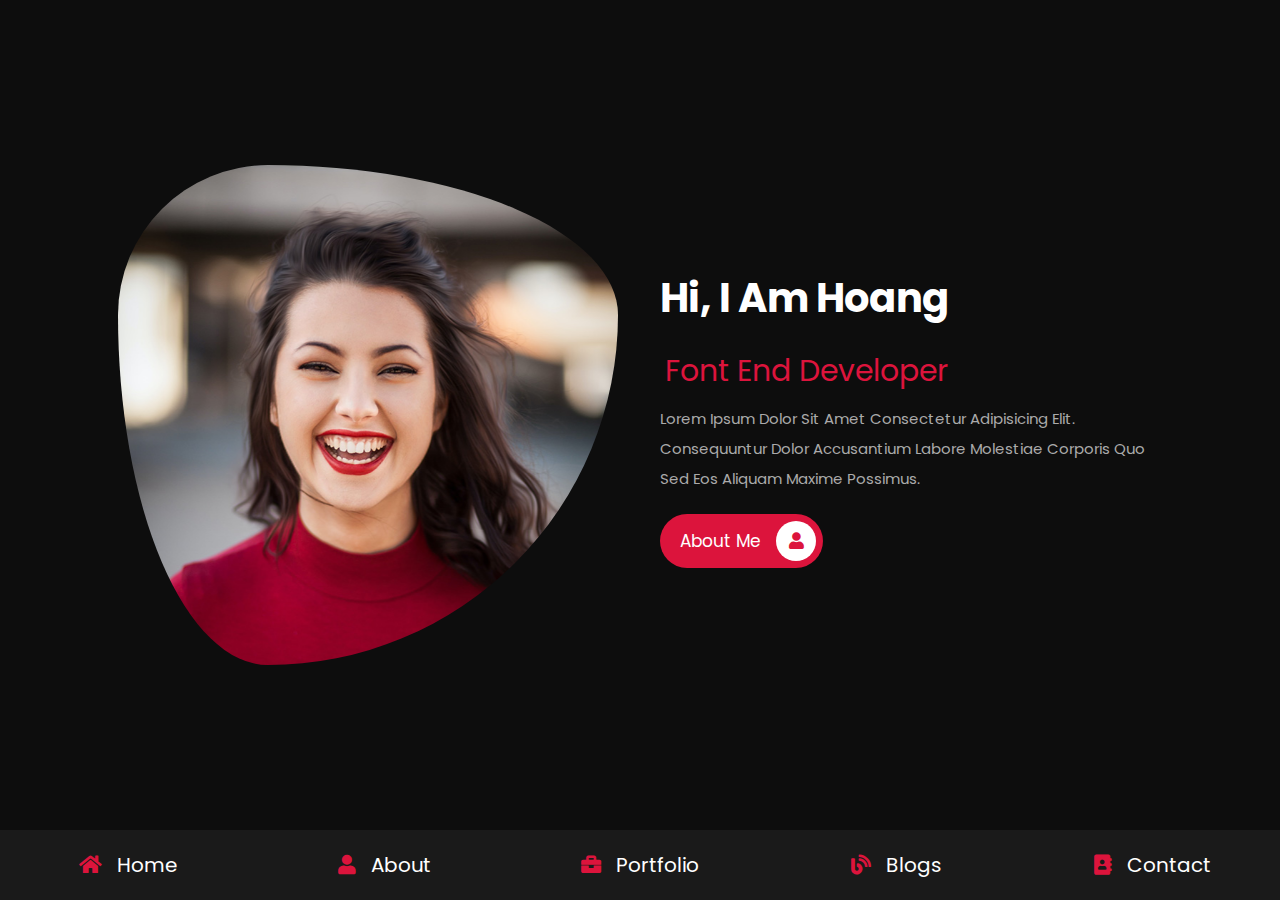
<file: index.html>
<!DOCTYPE html>
<html lang="en">
<head>
    <meta charset="UTF-8">
    <meta http-equiv="X-UA-Compatible" content="IE=edge">
    <meta name="viewport" content="width=device-width, initial-scale=1.0">
    <title>home</title>

    <!-- font awesome cdn link -->
    <link rel="stylesheet" href="https://cdnjs.cloudflare.com/ajax/libs/font-awesome/5.15.4/css/all.min.css">

    <!-- custom CSS file link -->
    <link rel="stylesheet" href="CSS/style.css">
</head>
<body>

    <!-- navbar section starts -->

    <nav class="navbar">
        <a href="index.html"> <i class="fas fa-home"></i> <span>Home</span> </a>
        <a href="about.html"> <i class="fas fa-user"></i> <span>About</span> </a>
        <a href="fortfolio.html"> <i class="fas fa-briefcase"></i> <span>Portfolio</span> </a>
        <a href="blogs.html"> <i class="fas fa-blog"></i> <span>Blogs</span> </a>
        <a href="contact.html"> <i class="fas fa-address-book"></i> <span>Contact</span> </a>
    </nav>

    <!-- navbar section ends -->

    <!-- home section starts -->

    <section class="home">

        <div class="image">
            <img src="Images/user.png" alt="">
        </div>
        <div class="content">
            <h3>Hi, I am Hoang</h3>
            <span>Font end Developer</span>
            <p>Lorem ipsum dolor sit amet consectetur adipisicing elit. 
                Consequuntur dolor accusantium labore molestiae corporis 
                quo sed eos aliquam maxime possimus.
            </p>
            <a href="#" class="btn"> about me <i class="fas fa-user"></i></a>
        </div>

    </section>

    <!-- home section ends -->
    
</body>
</html>
</file>
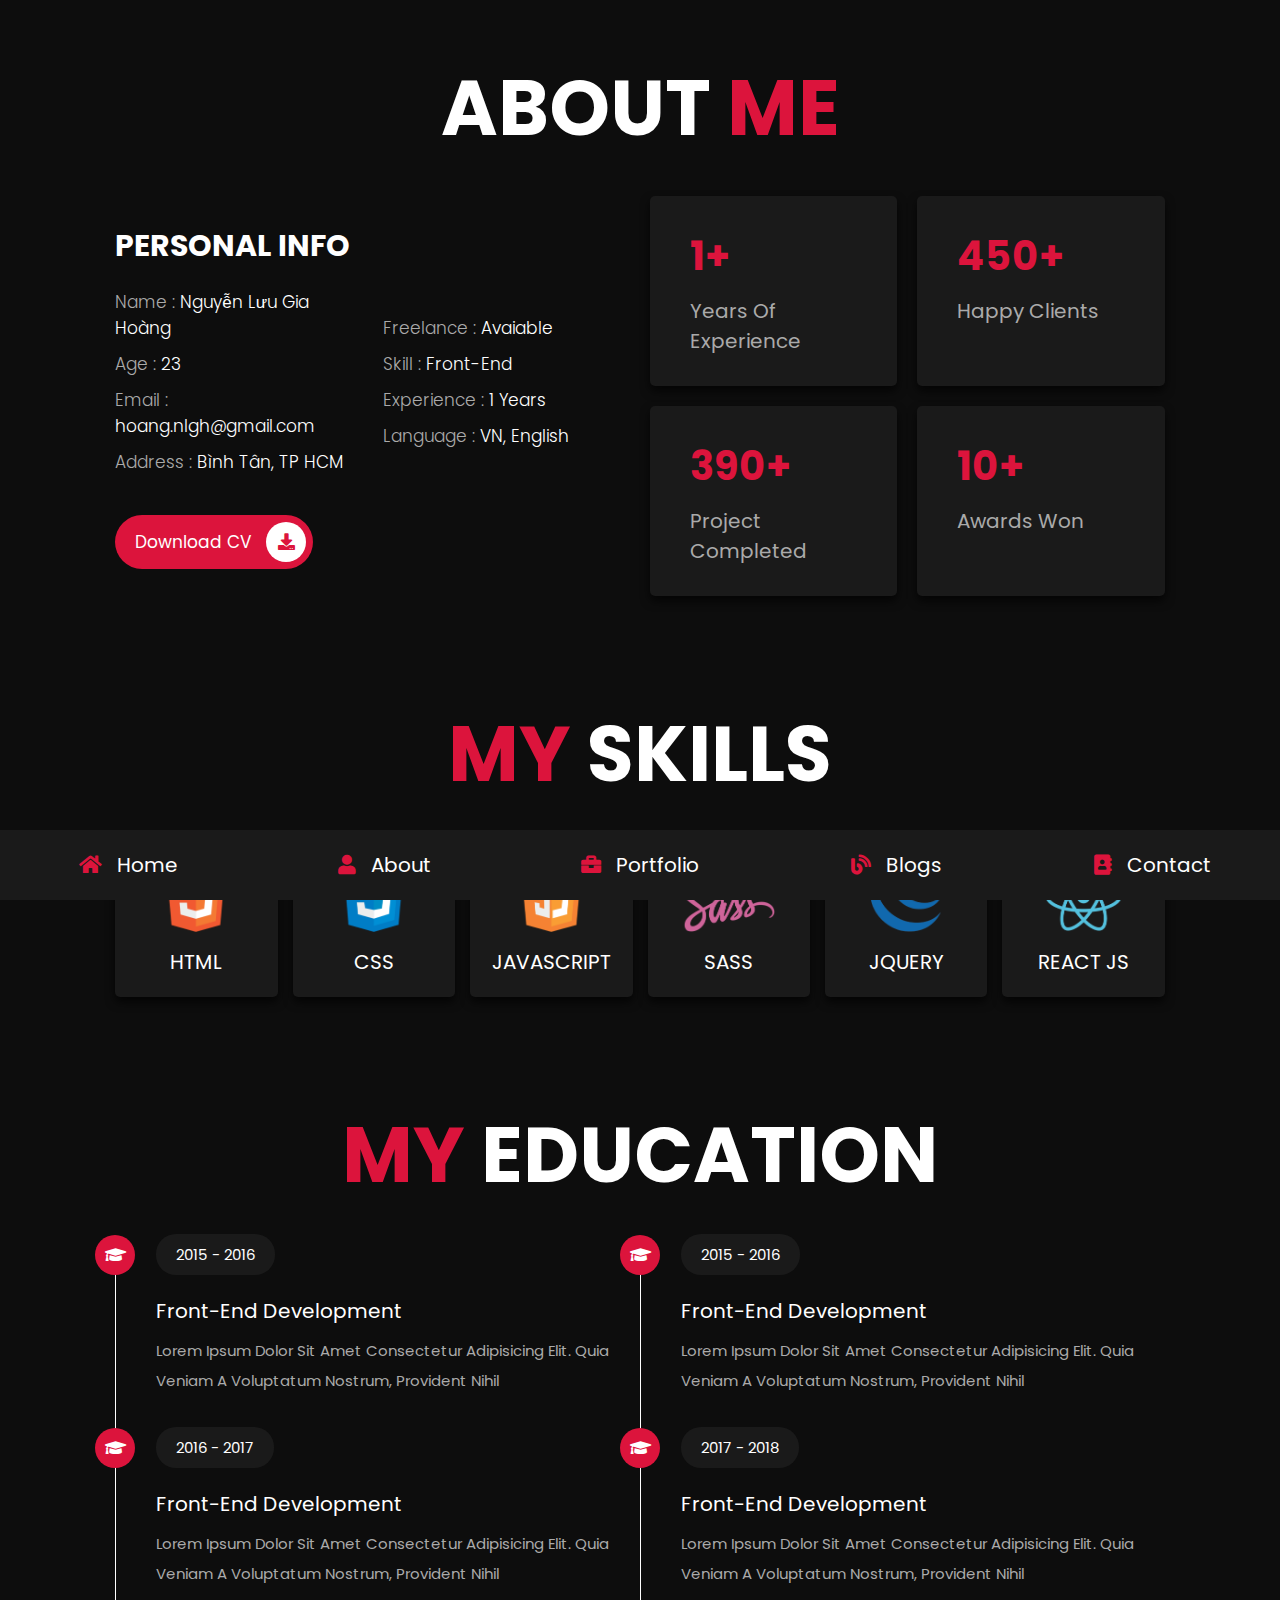
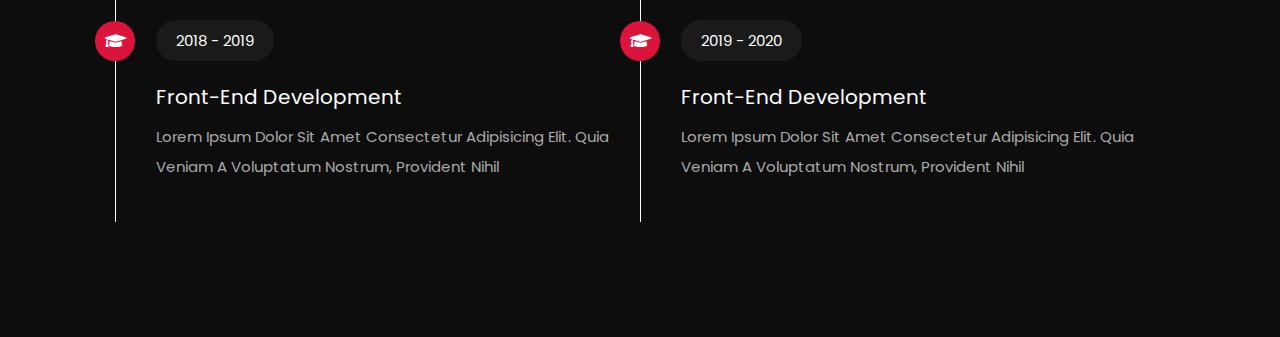
<file: about.html>
<!DOCTYPE html>
<html lang="en">
<head>
    <meta charset="UTF-8">
    <meta http-equiv="X-UA-Compatible" content="IE=edge">
    <meta name="viewport" content="width=device-width, initial-scale=1.0">
    <title>about</title>

    <!-- font awesome cdn link -->
    <link rel="stylesheet" href="https://cdnjs.cloudflare.com/ajax/libs/font-awesome/5.15.4/css/all.min.css">

    <!-- custom CSS file link -->
    <link rel="stylesheet" href="CSS/style.css">
</head>
<body>

    <!-- navbar section starts -->

    <nav class="navbar">
        <a href="index.html"> <i class="fas fa-home"></i> <span>Home</span> </a>
        <a href="about.html"> <i class="fas fa-user"></i> <span>About</span> </a>
        <a href="fortfolio.html"> <i class="fas fa-briefcase"></i> <span>Portfolio</span> </a>
        <a href="blogs.html"> <i class="fas fa-blog"></i> <span>Blogs</span> </a>
        <a href="contact.html"> <i class="fas fa-address-book"></i> <span>Contact</span> </a>
    </nav>

    <!-- navbar section ends -->

    <!-- section about starts -->

    <section class="about">

        <h1 class="heading"> about <span>me</span></h1>

        <div class="row">
            <div class="info-container">
                <h1>personal info</h1>

                <div class="box-container">

                    <div class="box">
                        <h3> name : <span>Nguyễn Lưu Gia Hoàng</span> </h3>
                        <h3> age : <span>23</span> </h3>
                        <h3> email : <span>hoang.nlgh@gmail.com</span> </h3>
                        <h3> address : <span>Bình Tân, TP HCM</span> </h3>
                    </div>

                    <div class="box">
                        <h3> freelance : <span>Avaiable</span> </h3>
                        <h3> skill : <span>Front-End</span> </h3>
                        <h3> Experience : <span>1 Years</span> </h3>
                        <h3> Language : <span>VN, English</span> </h3>
                    </div>

                </div>

                <a href="#" class="btn"> download CV <i class="fas fa-download"></i></a>

            </div>

            <div class="count-container">

                <div class="box">
                    <h3>1+</h3>
                    <p>years of Experience</p>
                </div>

                <div class="box">
                    <h3>450+</h3>
                    <p>happy clients</p>
                </div>

                <div class="box">
                    <h3>390+</h3>
                    <p>project Completed</p>
                </div>

                <div class="box">
                    <h3>10+</h3>
                    <p>awards won</p>
                </div>

            </div>

        </div>

    </section>

    <!-- section about ends -->

    <!-- section skills starts -->

    <section class="skills">

        <h1 class="heading"> <span>my</span> skills </h1>

        <div class="skills-container">

            <div class="skill">
                <img src="Images/icon-1.png" alt="">
                <p>html</p>
            </div>
            <div class="skill">
                <img src="Images/icon-2.png" alt="">
                <p>css</p>
            </div>
            <div class="skill">
                <img src="Images/icon-3.png" alt="">
                <p>javascript</p>
            </div>
            <div class="skill">
                <img src="Images/icon-4.png" alt="">
                <p>sass</p>
            </div>
            <div class="skill">
                <img src="Images/icon-5.png" alt="">
                <p>jquery</p>
            </div>
            <div class="skill">
                <img src="Images/icon-6.png" alt="">
                <p>react js</p>
            </div>
            
        </div>

    </section>

    <!-- section skills ends -->

    <!-- section education starts -->
    
    <section class="education">

        <h1 class="heading"> <span>my</span> education </h1>

        <div class="box-container">

            <div class="box">
                <i class="fas fa-graduation-cap"></i>
                <span>2015 - 2016</span>
                <h3>Front-End Development</h3>
                <p>Lorem ipsum dolor sit amet consectetur adipisicing elit. 
                    Quia veniam a voluptatum nostrum, provident nihil
                </p>
            </div>
            <div class="box">
                <i class="fas fa-graduation-cap"></i>
                <span>2015 - 2016</span>
                <h3>Front-End Development</h3>
                <p>Lorem ipsum dolor sit amet consectetur adipisicing elit. 
                    Quia veniam a voluptatum nostrum, provident nihil
                </p>
            </div>
            <div class="box">
                <i class="fas fa-graduation-cap"></i>
                <span>2016 - 2017</span>
                <h3>Front-End Development</h3>
                <p>Lorem ipsum dolor sit amet consectetur adipisicing elit. 
                    Quia veniam a voluptatum nostrum, provident nihil
                </p>
            </div>
            <div class="box">
                <i class="fas fa-graduation-cap"></i>
                <span>2017 - 2018</span>
                <h3>Front-End Development</h3>
                <p>Lorem ipsum dolor sit amet consectetur adipisicing elit. 
                    Quia veniam a voluptatum nostrum, provident nihil
                </p>
            </div>
            <div class="box">
                <i class="fas fa-graduation-cap"></i>
                <span>2018 - 2019</span>
                <h3>Front-End Development</h3>
                <p>Lorem ipsum dolor sit amet consectetur adipisicing elit. 
                    Quia veniam a voluptatum nostrum, provident nihil
                </p>
            </div>
            <div class="box">
                <i class="fas fa-graduation-cap"></i>
                <span>2019 - 2020</span>
                <h3>Front-End Development</h3>
                <p>Lorem ipsum dolor sit amet consectetur adipisicing elit. 
                    Quia veniam a voluptatum nostrum, provident nihil
                </p>
            </div>

        </div>

    </section>

    <!-- section education ends -->
    
</body>
</html>
</file>
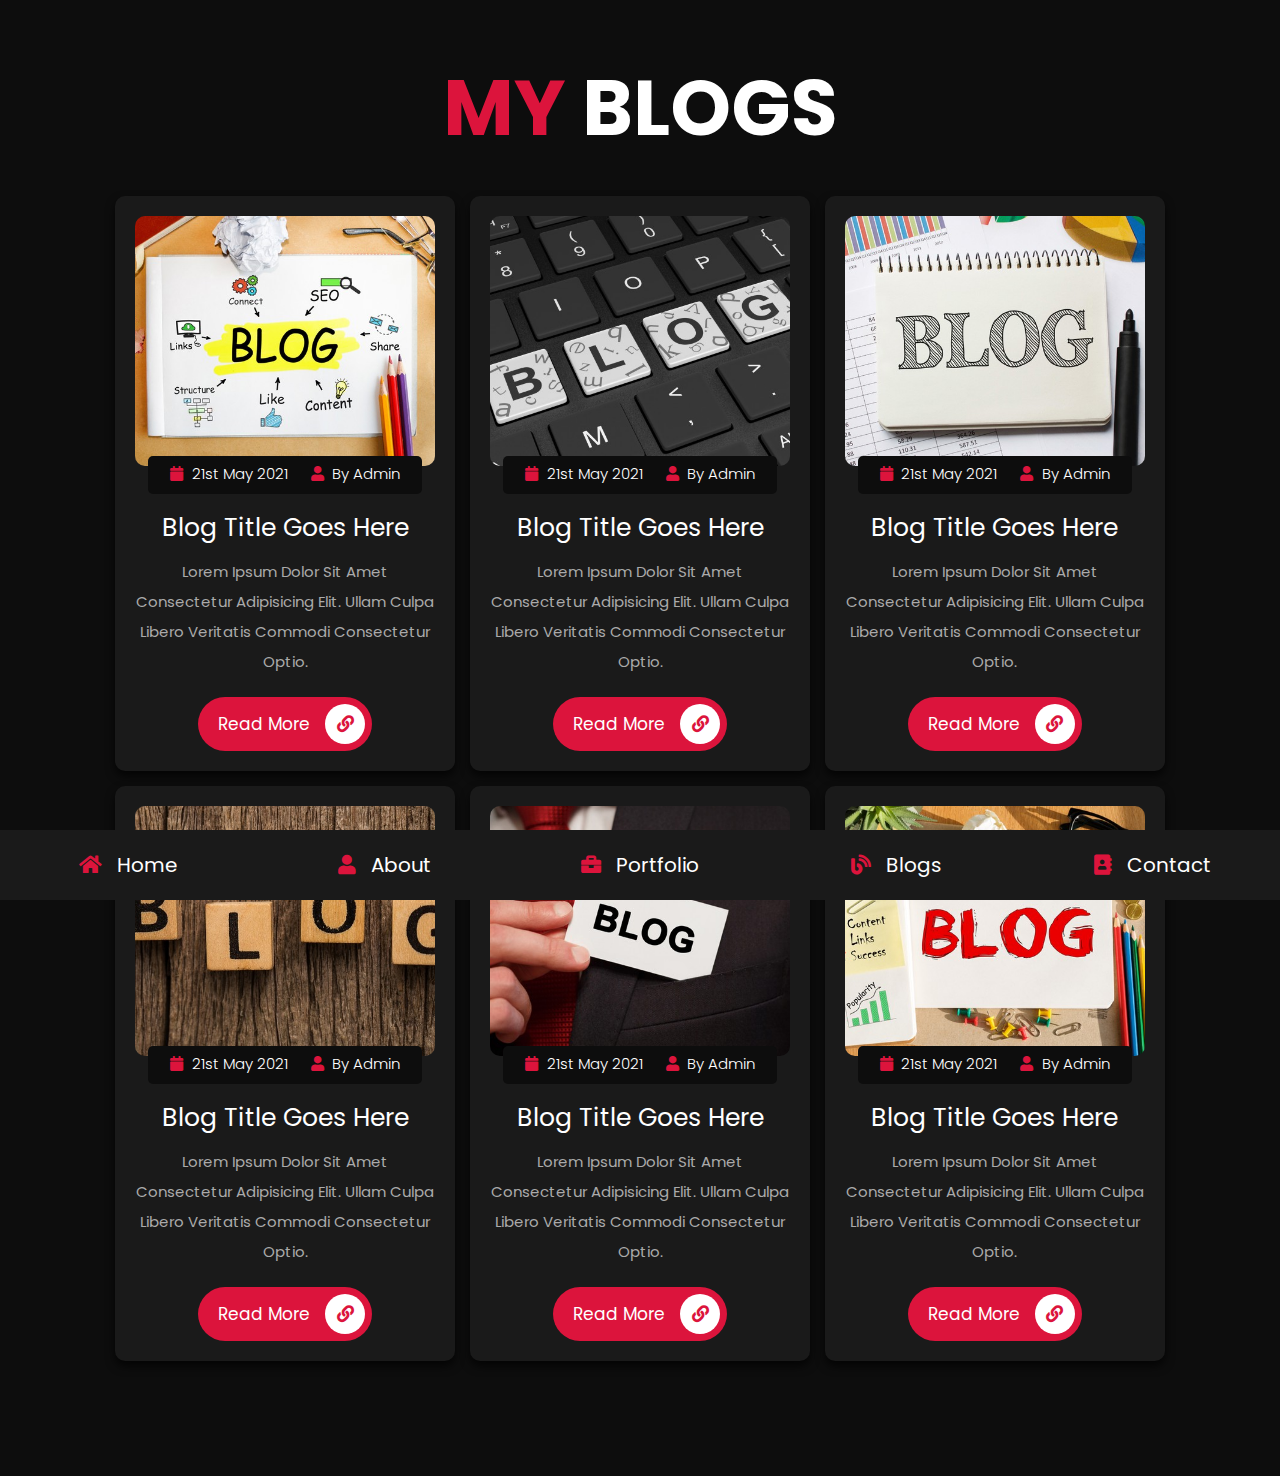
<file: blogs.html>
<!DOCTYPE html>
<html lang="en">
<head>
    <meta charset="UTF-8">
    <meta http-equiv="X-UA-Compatible" content="IE=edge">
    <meta name="viewport" content="width=device-width, initial-scale=1.0">
    <title>blogs</title>

    <!-- font awesome cdn link -->
    <link rel="stylesheet" href="https://cdnjs.cloudflare.com/ajax/libs/font-awesome/5.15.4/css/all.min.css">

    <!-- custom CSS file link -->
    <link rel="stylesheet" href="CSS/style.css">
</head>
<body>

    <!-- navbar section starts -->

    <nav class="navbar">
        <a href="index.html"> <i class="fas fa-home"></i> <span>Home</span> </a>
        <a href="about.html"> <i class="fas fa-user"></i> <span>About</span> </a>
        <a href="portfolio.html"> <i class="fas fa-briefcase"></i> <span>Portfolio</span> </a>
        <a href="blogs.html"> <i class="fas fa-blog"></i> <span>Blogs</span> </a>
        <a href="contact.html"> <i class="fas fa-address-book"></i> <span>Contact</span> </a>
    </nav>

    <!-- navbar section ends -->

    <!-- section blogs starts -->

    <section class="blogs">

        <h1 class="heading"> <span>my</span> blogs </h1>

        <div class="box-container">

            <div class="box">

                <div class="image">
                    <img src="Images/blog1.jpg" alt="">
                </div>
                <div class="info">
                    <i class="fas fa-calendar"> <span> 21st May 2021 </span> </i>
                    <i class="fas fa-user"> <span> by admin </span> </i>
                </div>
                <div class="title">
                    <h3>blog title goes here</h3>
                    <p>Lorem ipsum dolor sit amet consectetur adipisicing elit. 
                        Ullam culpa libero veritatis commodi consectetur optio.
                    </p>
                </div>
                <a href="#" class="btn">read more <i class="fas fa-link"></i></a>
            </div>
            <div class="box">

                <div class="image">
                    <img src="Images/blog2.jpg" alt="">
                </div>
                <div class="info">
                    <i class="fas fa-calendar"> <span> 21st May 2021 </span> </i>
                    <i class="fas fa-user"> <span> by admin </span> </i>
                </div>
                <div class="title">
                    <h3>blog title goes here</h3>
                    <p>Lorem ipsum dolor sit amet consectetur adipisicing elit. 
                        Ullam culpa libero veritatis commodi consectetur optio.
                    </p>
                </div>
                <a href="#" class="btn">read more <i class="fas fa-link"></i></a>
            </div>
            <div class="box">

                <div class="image">
                    <img src="Images/blog3.jpg" alt="">
                </div>
                <div class="info">
                    <i class="fas fa-calendar"> <span> 21st May 2021 </span> </i>
                    <i class="fas fa-user"> <span> by admin </span> </i>
                </div>
                <div class="title">
                    <h3>blog title goes here</h3>
                    <p>Lorem ipsum dolor sit amet consectetur adipisicing elit. 
                        Ullam culpa libero veritatis commodi consectetur optio.
                    </p>
                </div>
                <a href="#" class="btn">read more <i class="fas fa-link"></i></a>
            </div>
            <div class="box">

                <div class="image">
                    <img src="Images/blog4.jpg" alt="">
                </div>
                <div class="info">
                    <i class="fas fa-calendar"> <span> 21st May 2021 </span> </i>
                    <i class="fas fa-user"> <span> by admin </span> </i>
                </div>
                <div class="title">
                    <h3>blog title goes here</h3>
                    <p>Lorem ipsum dolor sit amet consectetur adipisicing elit. 
                        Ullam culpa libero veritatis commodi consectetur optio.
                    </p>
                </div>
                <a href="#" class="btn">read more <i class="fas fa-link"></i></a>
            </div>
            <div class="box">

                <div class="image">
                    <img src="Images/blog5.jpg" alt="">
                </div>
                <div class="info">
                    <i class="fas fa-calendar"> <span> 21st May 2021 </span> </i>
                    <i class="fas fa-user"> <span> by admin </span> </i>
                </div>
                <div class="title">
                    <h3>blog title goes here</h3>
                    <p>Lorem ipsum dolor sit amet consectetur adipisicing elit. 
                        Ullam culpa libero veritatis commodi consectetur optio.
                    </p>
                </div>
                <a href="#" class="btn">read more <i class="fas fa-link"></i></a>
            </div>
            <div class="box">

                <div class="image">
                    <img src="Images/blog6.jpg" alt="">
                </div>
                <div class="info">
                    <i class="fas fa-calendar"> <span> 21st May 2021 </span> </i>
                    <i class="fas fa-user"> <span> by admin </span> </i>
                </div>
                <div class="title">
                    <h3>blog title goes here</h3>
                    <p>Lorem ipsum dolor sit amet consectetur adipisicing elit. 
                        Ullam culpa libero veritatis commodi consectetur optio.
                    </p>
                </div>
                <a href="#" class="btn">read more <i class="fas fa-link"></i></a>
            </div>

        </div>

    </section>

    <!-- section blogs ends -->
    
</body>
</html>
</file>
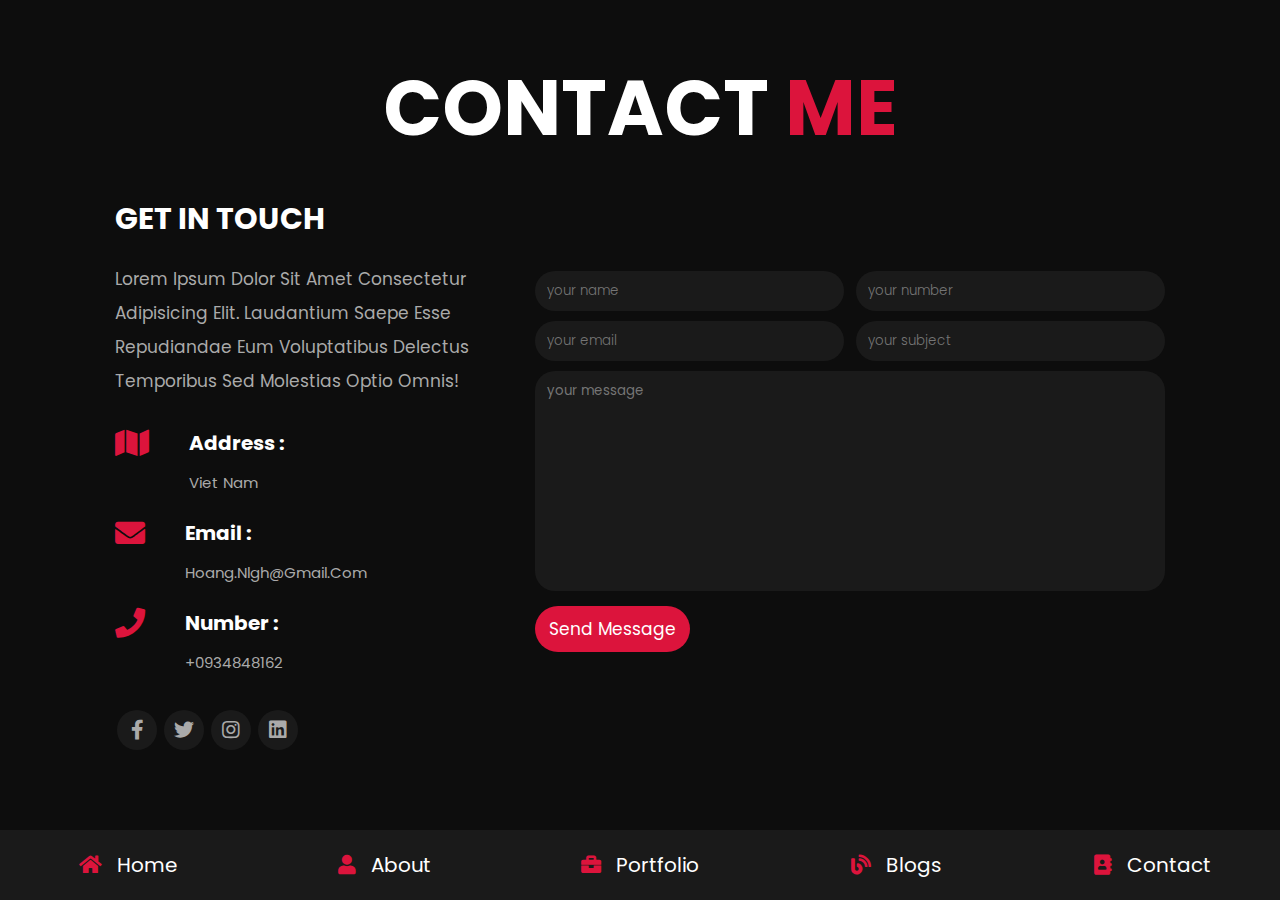
<file: contact.html>
<!DOCTYPE html>
<html lang="en">
<head>
    <meta charset="UTF-8">
    <meta http-equiv="X-UA-Compatible" content="IE=edge">
    <meta name="viewport" content="width=device-width, initial-scale=1.0">
    <title>contact</title>

    <!-- font awesome cdn link -->
    <link rel="stylesheet" href="https://cdnjs.cloudflare.com/ajax/libs/font-awesome/5.15.4/css/all.min.css">

    <!-- custom CSS file link -->
    <link rel="stylesheet" href="CSS/style.css">
</head>
<body>

    <!-- navbar section starts -->

    <nav class="navbar">
        <a href="index.html"> <i class="fas fa-home"></i> <span>Home</span> </a>
        <a href="about.html"> <i class="fas fa-user"></i> <span>About</span> </a>
        <a href="portfolio.html"> <i class="fas fa-briefcase"></i> <span>Portfolio</span> </a>
        <a href="blogs.html"> <i class="fas fa-blog"></i> <span>Blogs</span> </a>
        <a href="contact.html"> <i class="fas fa-address-book"></i> <span>Contact</span> </a>
    </nav>

    <!-- navbar section ends -->

    <!-- section contact starts -->

    <section class="contact">

        <h1 class="heading">contact <span>me</span> </h1>

        <div class="row">

            <div class="info-container">
        
                <h1>get in touch</h3>
                <p>Lorem ipsum dolor sit amet consectetur adipisicing elit. 
                    Laudantium saepe esse repudiandae eum voluptatibus delectus
                    temporibus sed molestias optio omnis!
                </p>

                <div class="box-container">

                    <div class="box">
                        <i class="fas fa-map"></i>
                        <div class="info">
                            <h3>address :</h3>
                            <p>Viet nam</p>
                        </div>
                    </div>
                    <div class="box">
                        <i class="fas fa-envelope"></i>
                        <div class="info">
                            <h3>email :</h3>
                            <p>hoang.nlgh@gmail.com</p>
                        </div>
                    </div>
                    <div class="box">
                        <i class="fas fa-phone"></i>
                        <div class="info">
                            <h3>number :</h3>
                            <p>+0934848162</p>
                        </div>
                    </div>
        
                    <div class="share">
                        <a href="#" class="fab fa-facebook-f"></a>
                        <a href="#" class="fab fa-twitter"></a>
                        <a href="#" class="fab fa-instagram"></a>
                        <a href="#" class="fab fa-linkedin"></a>
                    </div>
                    
                </div>

            </div>

            <form class="form">

                <div class="inputBox">
                    <input type="text" placeholder="your name">
                    <input type="number" placeholder="your number">
                </div>
                <div class="inputBox">
                    <input type="email" placeholder="your email">
                    <input type="text" placeholder="your subject">
                </div>

                <textarea name="" placeholder="your message"id="" cols="30" rows="10"></textarea>
                
                <input type="submit" value="send message" class="btn">

            </form>

        </div>

    </section>

    <!-- section contact ends -->
    
</body>
</html>
</file>
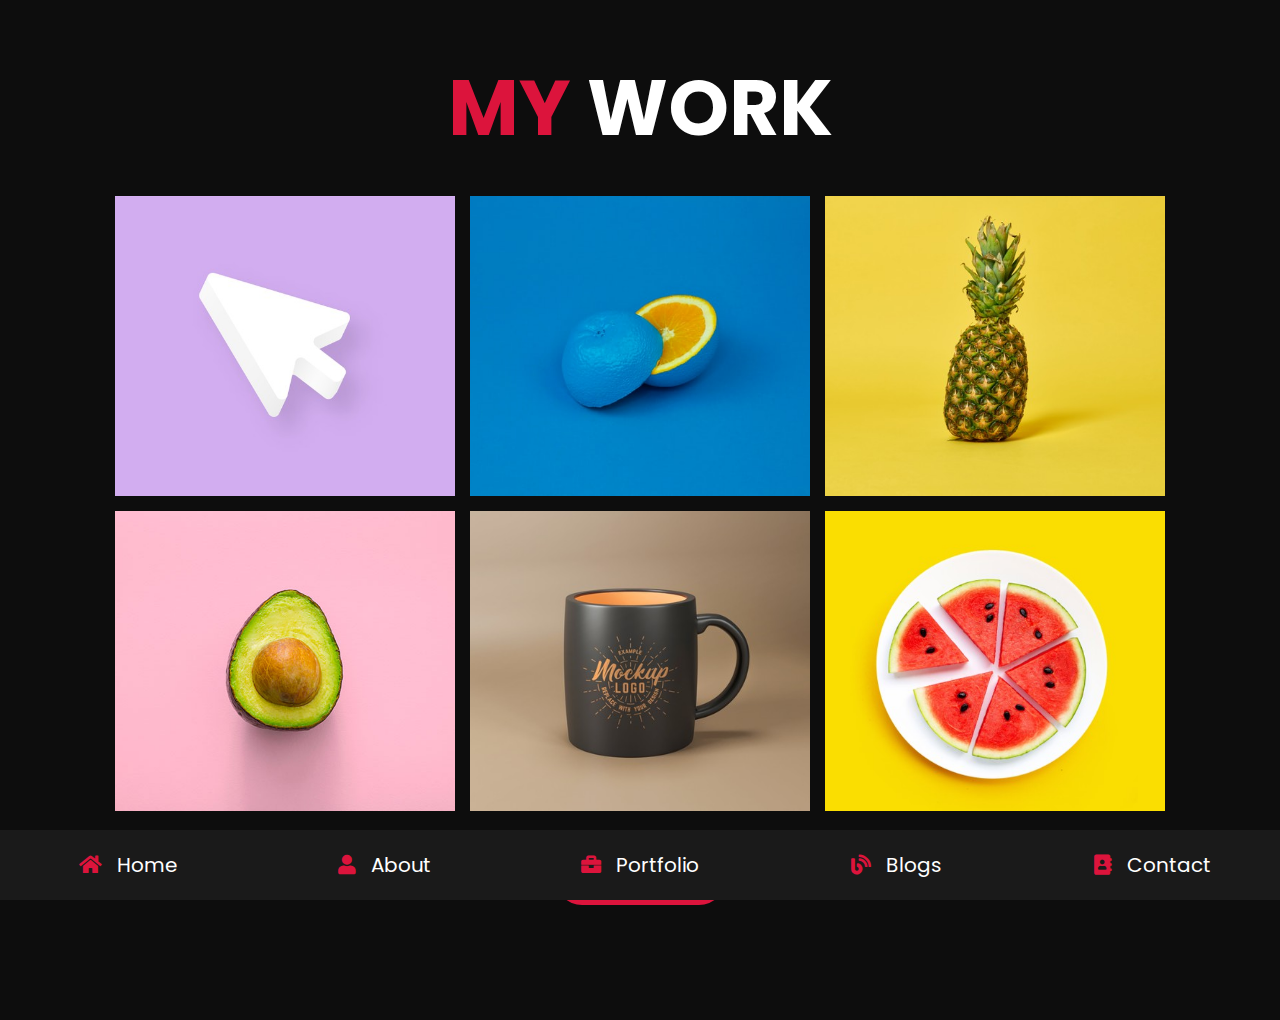
<file: fortfolio.html>
<!DOCTYPE html>
<html lang="en">
<head>
    <meta charset="UTF-8">
    <meta http-equiv="X-UA-Compatible" content="IE=edge">
    <meta name="viewport" content="width=device-width, initial-scale=1.0">
    <title>fortfolio</title>

    <!-- font awesome cdn link -->
    <link rel="stylesheet" href="https://cdnjs.cloudflare.com/ajax/libs/font-awesome/5.15.4/css/all.min.css">

    <!-- custom CSS file link -->
    <link rel="stylesheet" href="CSS/style.css">
</head>
<body>

    <!-- navbar section starts -->

    <nav class="navbar">
        <a href="index.html"> <i class="fas fa-home"></i> <span>Home</span> </a>
        <a href="about.html"> <i class="fas fa-user"></i> <span>About</span> </a>
        <a href="portfolio.html"> <i class="fas fa-briefcase"></i> <span>Portfolio</span> </a>
        <a href="blogs.html"> <i class="fas fa-blog"></i> <span>Blogs</span> </a>
        <a href="contact.html"> <i class="fas fa-address-book"></i> <span>Contact</span> </a>
    </nav>

    <!-- navbar section ends -->

    <!-- section fortfolio starts -->

    <section class="fortfolio">

        <h1 class="heading"> <span>my</span> work </h1>

        <div class="box-container">

            <div class="box">
                <div class="image">
                    <img src="Images/img-1.jpg" alt="">
                </div>
                <div class="fortfolioInfo">
                    <h3>project 01</h3>
                    <p>Lorem ipsum dolor sit amet consectetur 
                        adipisicing elit. Unde fugit porro nesciunt 
                        corporis maiores rerum!
                    </p>
                    <a href="#" class="aLink">read me</a>
                </div>
            </div>
            <div class="box">
                <div class="image">
                    <img src="Images/img-2.jpg" alt="">
                </div>
                <div class="fortfolioInfo">
                    <h3>project 01</h3>
                    <p>Lorem ipsum dolor sit amet consectetur 
                        adipisicing elit. Unde fugit porro nesciunt 
                        corporis maiores rerum!
                    </p>
                    <a href="#" class="aLink">read me</a>
                </div>
            </div>
            <div class="box">
                <div class="image">
                    <img src="Images/img-3.jpg" alt="">
                </div>
                <div class="fortfolioInfo">
                    <h3>project 01</h3>
                    <p>Lorem ipsum dolor sit amet consectetur 
                        adipisicing elit. Unde fugit porro nesciunt 
                        corporis maiores rerum!
                    </p>
                    <a href="#" class="aLink">read me</a>
                </div>
            </div>
            <div class="box">
                <div class="image">
                    <img src="Images/img-4.jpg" alt="">
                </div>
                <div class="fortfolioInfo">
                    <h3>project 01</h3>
                    <p>Lorem ipsum dolor sit amet consectetur 
                        adipisicing elit. Unde fugit porro nesciunt 
                        corporis maiores rerum!
                    </p>
                    <a href="#" class="aLink">read me</a>
                </div>
            </div>
            <div class="box">
                <div class="image">
                    <img src="Images/img-5.jpg" alt="">
                </div>
                <div class="fortfolioInfo">
                    <h3>project 01</h3>
                    <p>Lorem ipsum dolor sit amet consectetur 
                        adipisicing elit. Unde fugit porro nesciunt 
                        corporis maiores rerum!
                    </p>
                    <a href="#" class="aLink">read me</a>
                </div>
            </div>
            <div class="box">
                <div class="image">
                    <img src="Images/img-6.jpg" alt="">
                </div>
                <div class="fortfolioInfo">
                    <h3>project 01</h3>
                    <p>Lorem ipsum dolor sit amet consectetur 
                        adipisicing elit. Unde fugit porro nesciunt 
                        corporis maiores rerum!
                    </p>
                    <a href="#" class="aLink">read me</a>
                </div>
            </div>

        </div>

        <a href="#" class="btn"> load more <i class="fas fa-redo"></i></a>

    </section>

    <!-- section fortfolio ends -->
    
</body>
</html>
</file>
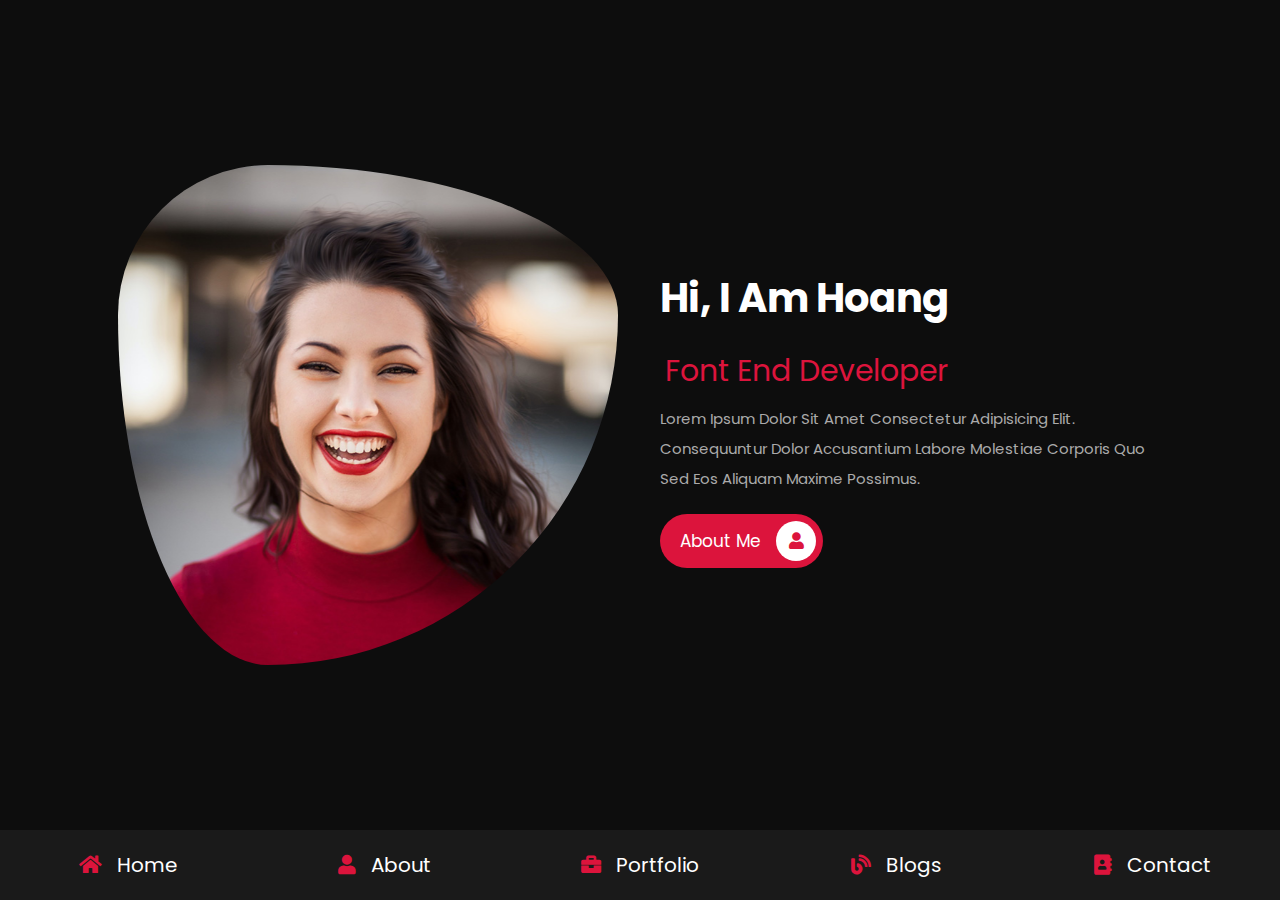
<file: home.html>
<!DOCTYPE html>
<html lang="en">
<head>
    <meta charset="UTF-8">
    <meta http-equiv="X-UA-Compatible" content="IE=edge">
    <meta name="viewport" content="width=device-width, initial-scale=1.0">
    <title>home</title>

    <!-- font awesome cdn link -->
    <link rel="stylesheet" href="https://cdnjs.cloudflare.com/ajax/libs/font-awesome/5.15.4/css/all.min.css">

    <!-- custom CSS file link -->
    <link rel="stylesheet" href="CSS/style.css">
</head>
<body>

    <!-- navbar section starts -->

    <nav class="navbar">
        <a href="home.html"> <i class="fas fa-home"></i> <span>Home</span> </a>
        <a href="about.html"> <i class="fas fa-user"></i> <span>About</span> </a>
        <a href="fortfolio.html"> <i class="fas fa-briefcase"></i> <span>Portfolio</span> </a>
        <a href="blogs.html"> <i class="fas fa-blog"></i> <span>Blogs</span> </a>
        <a href="contact.html"> <i class="fas fa-address-book"></i> <span>Contact</span> </a>
    </nav>

    <!-- navbar section ends -->

    <!-- home section starts -->

    <section class="home">

        <div class="image">
            <img src="Images/user.png" alt="">
        </div>
        <div class="content">
            <h3>Hi, I am Hoang</h3>
            <span>Font end Developer</span>
            <p>Lorem ipsum dolor sit amet consectetur adipisicing elit. 
                Consequuntur dolor accusantium labore molestiae corporis 
                quo sed eos aliquam maxime possimus.
            </p>
            <a href="#" class="btn"> about me <i class="fas fa-user"></i></a>
        </div>

    </section>

    <!-- home section ends -->
    
</body>
</html>
</file>
<file: CSS/style.css>
@import url("https://fonts.googleapis.com/css2?family=Poppins:wght@100;300;400;500;600;700&display=swap");
* {
  font-family: 'Poppins', sans-serif;
  margin: 0;
  padding: 0;
  -webkit-box-sizing: border-box;
          box-sizing: border-box;
  text-decoration: none;
  outline: 0;
  border: none;
  text-transform: capitalize;
}

html {
  font-size: 62.5%;
  overflow-x: hidden;
}

html::-webkit-scrollbar {
  width: 1rem;
}

html::-webkit-scrollbar-track {
  background: #0d0d0d;
}

html::-webkit-scrollbar-thumb {
  background: crimson;
  border-radius: 5rem;
}

body {
  background: #0d0d0d;
  padding-bottom: 6.5rem;
}

section {
  padding: 5rem 9%;
}

.heading {
  color: #fff;
  font-size: 6vw;
  text-align: center;
  text-transform: uppercase;
  margin-bottom: 3rem;
}

.heading span {
  color: crimson;
  text-transform: uppercase;
}

.btn {
  display: inline-block;
  margin-top: 1rem;
  border-radius: 5rem;
  background: crimson;
  padding: .7rem;
  font-size: 1.7rem;
  color: #fff;
  padding-left: 2rem;
}

.btn:hover i {
  margin-left: 2rem;
}

.btn i {
  height: 4rem;
  width: 4rem;
  line-height: 4rem;
  font-size: 1.7rem;
  text-align: center;
  background: #fff;
  color: crimson;
  border-radius: 50%;
  margin-left: 1rem;
  -webkit-transition: .2s linear;
  transition: .2s linear;
}

.aLink {
  font-size: 2rem;
  color: crimson;
  position: relative;
}

.aLink:before {
  position: absolute;
  content: "";
  left: auto;
  right: 0;
  bottom: 0;
  height: .1rem;
  width: 0;
  background: crimson;
  -webkit-transition: .4s linear;
  transition: .4s linear;
}

.aLink:hover:before {
  position: absolute;
  width: 100%;
  left: 0;
  right: auto;
}

.navbar {
  position: fixed;
  bottom: 0;
  left: 0;
  right: 0;
  display: -webkit-box;
  display: -ms-flexbox;
  display: flex;
  z-index: 1000;
  -webkit-box-align: end;
      -ms-flex-align: end;
          align-items: flex-end;
}

.navbar a {
  padding: 2rem;
  font-size: 2rem;
  background: #1a1a1a;
  -webkit-box-flex: 1;
      -ms-flex: 1;
          flex: 1;
  color: #fff;
  text-align: center;
  -webkit-transition: 0.2s linear;
  transition: 0.2s linear;
}

.navbar a:hover {
  background: crimson;
  padding-bottom: 6rem;
  border-top-right-radius: 1rem;
  border-top-left-radius: 1rem;
}

.navbar a:hover i {
  color: #fff;
}

.navbar a i {
  color: crimson;
  padding-right: 1rem;
}

.navbar a span {
  color: #fff;
}

.home {
  display: -webkit-box;
  display: -ms-flexbox;
  display: flex;
  -webkit-box-align: center;
      -ms-flex-align: center;
          align-items: center;
  -ms-flex-wrap: wrap;
      flex-wrap: wrap;
  gap: 4rem;
  min-height: calc(100vh - 6.5rem);
}

.home .image {
  -webkit-box-flex: 1;
      -ms-flex: 1 1 42rem;
          flex: 1 1 42rem;
  text-align: center;
}

.home .image img {
  height: 50rem;
  width: 50rem;
  border-radius: 30% 70% 70% 30% / 30% 30% 70% 70%;
}

.home .content {
  -webkit-box-flex: 1;
      -ms-flex: 1 1 42rem;
          flex: 1 1 42rem;
}

.home .content h3 {
  color: #fff;
  font-size: 4rem;
  padding-bottom: 2rem;
}

.home .content span {
  color: crimson;
  font-size: 3rem;
  padding: 0 .5rem;
  display: block;
}

.home .content p {
  color: #aaa;
  font-size: 1.5rem;
  padding: 1rem 0;
  line-height: 2;
}

.about .row {
  display: -webkit-box;
  display: -ms-flexbox;
  display: flex;
  -webkit-box-align: center;
      -ms-flex-align: center;
          align-items: center;
  -ms-flex-wrap: wrap;
      flex-wrap: wrap;
  gap: 2rem;
}

.about .row .info-container {
  -webkit-box-flex: 1;
      -ms-flex: 1 1 42rem;
          flex: 1 1 42rem;
}

.about .row .info-container h1 {
  color: #fff;
  font-size: 3rem;
  text-transform: uppercase;
  padding-bottom: 1rem;
}

.about .row .info-container .box-container {
  display: -webkit-box;
  display: -ms-flexbox;
  display: flex;
  -ms-flex-wrap: wrap;
      flex-wrap: wrap;
  -webkit-box-align: center;
      -ms-flex-align: center;
          align-items: center;
  padding: 1rem 0;
  gap: 2rem;
  margin-bottom: 2rem;
}

.about .row .info-container .box-container .box {
  -webkit-box-flex: 1;
      -ms-flex: 1 1 20rem;
          flex: 1 1 20rem;
}

.about .row .info-container .box-container .box h3 {
  color: #aaa;
  font-size: 1.7rem;
  font-weight: 300;
}

.about .row .info-container .box-container .box h3:not(:last-child) {
  padding-bottom: 1rem;
}

.about .row .info-container .box-container .box h3 span {
  color: #fff;
  text-transform: none;
}

.about .row .count-container {
  -webkit-box-flex: 1;
      -ms-flex: 1 1 42rem;
          flex: 1 1 42rem;
  display: -webkit-box;
  display: -ms-flexbox;
  display: flex;
  -ms-flex-wrap: wrap;
      flex-wrap: wrap;
  gap: 2rem;
}

.about .row .count-container .box {
  -webkit-box-flex: 1;
      -ms-flex: 1 1 20rem;
          flex: 1 1 20rem;
  padding: 3rem 4rem;
  border-radius: .5rem;
  color: #fff;
  background: #1a1a1a;
  -webkit-box-shadow: 0 0.5rem 1rem rgba(0, 0, 0, 0.7);
          box-shadow: 0 0.5rem 1rem rgba(0, 0, 0, 0.7);
}

.about .row .count-container .box h3 {
  font-size: 4rem;
  color: crimson;
}

.about .row .count-container .box p {
  font-size: 2rem;
  color: #aaa;
  padding-top: 1rem;
}

.skills .skills-container {
  display: -ms-grid;
  display: grid;
  -ms-grid-columns: (minmax(16rem, 1fr))[auto-fit];
      grid-template-columns: repeat(auto-fit, minmax(16rem, 1fr));
  gap: 1.5rem;
}

.skills .skills-container .skill {
  background: #1a1a1a;
  border-radius: .5rem;
  text-align: center;
  padding: 2rem;
  -webkit-box-shadow: 0 0.5rem 1rem rgba(0, 0, 0, 0.7);
          box-shadow: 0 0.5rem 1rem rgba(0, 0, 0, 0.7);
}

.skills .skills-container .skill:hover {
  background: #fff;
}

.skills .skills-container .skill:hover p {
  color: #0d0d0d;
}

.skills .skills-container .skill img {
  height: 7rem;
  margin-bottom: 1rem;
}

.skills .skills-container .skill p {
  color: #fff;
  font-size: 2rem;
  text-transform: uppercase;
  font-weight: normal;
}

.education .box-container {
  display: -webkit-box;
  display: -ms-flexbox;
  display: flex;
  -ms-flex-wrap: wrap;
      flex-wrap: wrap;
}

.education .box-container .box {
  -webkit-box-flex: 1;
      -ms-flex: 1 1 40rem;
          flex: 1 1 40rem;
  position: relative;
  border-left: 1px solid #fff;
  color: #fff;
  padding-left: 4rem;
  padding-right: 1rem;
}

.education .box-container .box:hover i {
  -webkit-transition: .4s linear;
  transition: .4s linear;
  background: #fff;
  color: crimson;
}

.education .box-container .box i {
  position: absolute;
  left: -2.1rem;
  -webkit-transform: translateY(-20%);
          transform: translateY(-20%);
  background: crimson;
  height: 4rem;
  width: 4rem;
  line-height: 4rem;
  text-align: center;
  border-radius: 50%;
  font-size: 1.7rem;
}

.education .box-container .box span {
  padding: 1rem 2rem;
  border-radius: 2rem;
  font-size: 1.5rem;
  background: #1a1a1a;
}

.education .box-container .box h3 {
  font-size: 2rem;
  font-weight: 400;
  padding: 1rem 0;
  padding-top: 3rem;
}

.education .box-container .box p {
  font-size: 1.5rem;
  line-height: 2;
  padding-bottom: 4rem;
  color: #aaa;
}

.fortfolio {
  text-align: center;
}

.fortfolio .btn {
  margin-top: 4rem;
}

.fortfolio .box-container {
  display: -ms-grid;
  display: grid;
  -ms-grid-columns: (minmax(31rem, 1fr))[auto-fit];
      grid-template-columns: repeat(auto-fit, minmax(31rem, 1fr));
  gap: 1.5rem;
}

.fortfolio .box-container .box {
  position: relative;
  overflow: hidden;
}

.fortfolio .box-container .box:hover > .fortfolioInfo {
  top: 0;
}

.fortfolio .box-container .box .image {
  height: 30rem;
}

.fortfolio .box-container .box .image img {
  height: 100%;
  width: 100%;
  -o-object-fit: cover;
     object-fit: cover;
}

.fortfolio .box-container .box .fortfolioInfo {
  -webkit-transition: 0.4s ease-in-out;
  transition: 0.4s ease-in-out;
  position: absolute;
  display: -webkit-box;
  display: -ms-flexbox;
  display: flex;
  -webkit-box-orient: vertical;
  -webkit-box-direction: normal;
      -ms-flex-direction: column;
          flex-direction: column;
  -webkit-box-align: center;
      -ms-flex-align: center;
          align-items: center;
  -webkit-box-pack: center;
      -ms-flex-pack: center;
          justify-content: center;
  background: #1a1a1a;
  height: 100%;
  width: 100%;
  z-index: 20;
  top: -100%;
  text-align: center;
  padding: 0 2rem;
  opacity: .9;
}

.fortfolio .box-container .box .fortfolioInfo h3 {
  color: #fff;
  font-size: 2.5rem;
  text-transform: uppercase;
  font-weight: 500;
}

.fortfolio .box-container .box .fortfolioInfo p {
  color: #aaa;
  font-size: 1.5rem;
  padding: 1rem 0;
  line-height: 2;
}

.blogs .box-container {
  display: -ms-grid;
  display: grid;
  -ms-grid-columns: (minmax(31rem, 1fr))[auto-fit];
      grid-template-columns: repeat(auto-fit, minmax(31rem, 1fr));
  gap: 1.5rem;
}

.blogs .box-container .box {
  text-align: center;
  background: #1a1a1a;
  border-radius: 1rem;
  -webkit-box-shadow: 0 0.5rem 1rem rgba(0, 0, 0, 0.7);
          box-shadow: 0 0.5rem 1rem rgba(0, 0, 0, 0.7);
  padding: 2rem;
}

.blogs .box-container .box .image {
  height: 25rem;
  overflow: hidden;
}

.blogs .box-container .box .image:hover > img {
  -webkit-transform: scale(1.1);
          transform: scale(1.1);
}

.blogs .box-container .box .image img {
  height: 100%;
  width: 100%;
  -o-object-fit: cover;
     object-fit: cover;
  border-radius: 1rem;
  -webkit-transition: .2s linear;
  transition: .2s linear;
}

.blogs .box-container .box .info {
  position: relative;
  top: -1rem;
  border-radius: .5rem;
  background: #0d0d0d;
  display: inline-block;
  padding: 1rem 1.2rem;
}

.blogs .box-container .box .info i {
  color: crimson;
  margin: 0 1rem;
  font-size: 1.5rem;
}

.blogs .box-container .box .info i:hover span {
  color: crimson;
}

.blogs .box-container .box .info i span {
  -webkit-transition: .2s linear;
  transition: .2s linear;
  color: #fff;
  font-size: 1.5rem;
  font-weight: 300;
  padding-left: .5rem;
}

.blogs .box-container .box .title {
  padding-top: .5rem;
}

.blogs .box-container .box .title h3 {
  font-size: 2.5rem;
  color: #fff;
  font-weight: 400;
}

.blogs .box-container .box .title p {
  color: #aaa;
  font-size: 1.5rem;
  line-height: 2;
  padding: 1rem 0;
}

.blogs .box-container .box .btn {
  bottom: 2rem;
}

.contact .row {
  display: -webkit-box;
  display: -ms-flexbox;
  display: flex;
  -ms-flex-wrap: wrap;
      flex-wrap: wrap;
  gap: 2rem;
  -webkit-box-align: center;
      -ms-flex-align: center;
          align-items: center;
}

.contact .row .info-container {
  width: 40rem;
}

.contact .row .info-container h1 {
  color: #fff;
  text-transform: uppercase;
  font-size: 3rem;
  padding-bottom: 1rem;
}

.contact .row .info-container p {
  padding: 1rem 0;
  color: #aaa;
  font-size: 1.7rem;
  line-height: 2;
}

.contact .row .info-container .box-container {
  padding-top: 2rem;
}

.contact .row .info-container .box-container .box {
  display: -webkit-box;
  display: -ms-flexbox;
  display: flex;
  gap: 2rem;
  padding-bottom: 1rem;
}

.contact .row .info-container .box-container .box i {
  font-size: 3rem;
  color: crimson;
}

.contact .row .info-container .box-container .box .info {
  padding-left: 2rem;
}

.contact .row .info-container .box-container .box .info h3 {
  color: #fff;
  font-size: 2rem;
}

.contact .row .info-container .box-container .box .info p {
  color: #aaa;
  font-size: 1.5rem;
}

.contact .row .info-container .box-container .share {
  padding-top: 1rem;
}

.contact .row .info-container .box-container .share a {
  height: 4rem;
  width: 4rem;
  line-height: 4rem;
  font-size: 2rem;
  text-align: center;
  background: #1a1a1a;
  color: #aaa;
  border-radius: 50%;
  margin: .2rem;
  -webkit-transition: .2s linear;
  transition: .2s linear;
}

.contact .row .info-container .box-container .share a:hover {
  background: crimson;
  color: #fff;
}

.contact .row form {
  -webkit-box-flex: 1;
      -ms-flex: 1 1 42rem;
          flex: 1 1 42rem;
  -webkit-transform: translateY(-1.5rem);
          transform: translateY(-1.5rem);
}

.contact .row form .inputBox {
  display: -webkit-box;
  display: -ms-flexbox;
  display: flex;
  -ms-flex-wrap: wrap;
      flex-wrap: wrap;
  -webkit-box-align: center;
      -ms-flex-align: center;
          align-items: center;
  -webkit-box-pack: justify;
      -ms-flex-pack: justify;
          justify-content: space-between;
  padding: .5rem 0;
}

.contact .row form .inputBox input {
  width: 49%;
  background: #1a1a1a;
  color: #fff;
  padding: 1rem 1.2rem;
  border-radius: 2rem;
  text-transform: lowercase;
  font-weight: 300;
}

.contact .row form textarea {
  margin-top: .5rem;
  background: #1a1a1a;
  color: #fff;
  border-radius: 2rem;
  padding: 1rem 1.2rem;
  resize: none;
  text-transform: lowercase;
  width: 100%;
}

.contact .row form .btn {
  padding: 1rem 1.4rem;
  -webkit-transition: .2s linear;
  transition: .2s linear;
}

.contact .row form .btn:hover {
  background: #fff;
  color: crimson;
  cursor: pointer;
  font-weight: 500;
}

@media (max-width: 1200px) {
  html {
    font-size: 55%;
  }
  section {
    padding: 3rem 2rem;
  }
  .education .box-container {
    padding-left: 2rem;
  }
  .blogs .box-container {
    display: -ms-grid;
    display: grid;
    -ms-grid-columns: (minmax(35rem, 1fr))[auto-fit];
        grid-template-columns: repeat(auto-fit, minmax(35rem, 1fr));
    gap: 1.5rem;
  }
}

@media (max-width: 768px) {
  .heading {
    font-size: 10vw;
  }
  .navbar a i {
    padding: 0;
  }
  .navbar a span {
    display: none;
  }
  .navbar a:hover {
    padding-bottom: 4rem;
  }
  .home {
    text-align: center;
    gap: 2rem;
  }
  .home .image img {
    height: 30rem;
    width: 30rem;
  }
  .home .content h3 {
    font-size: 3rem;
  }
  .home .content span {
    font-size: 2.5rem;
  }
  .education .box-container .box {
    -webkit-box-flex: 1;
        -ms-flex: 1 1 28rem;
            flex: 1 1 28rem;
  }
  .contact .row {
    -webkit-box-orient: vertical;
    -webkit-box-direction: normal;
        -ms-flex-direction: column;
            flex-direction: column;
    text-align: center;
  }
  .contact .row .info-container {
    width: 100%;
  }
  .contact .row .info-container h1, .contact .row .info-container p {
    text-align: center;
  }
  .contact .row .info-container .box-container .box i {
    margin-left: 2.5rem;
  }
  .contact .row .info-container .box-container .box .info {
    -webkit-transform: translateY(-1rem);
            transform: translateY(-1rem);
    display: -webkit-box;
    display: -ms-flexbox;
    display: flex;
    -webkit-box-align: center;
        -ms-flex-align: center;
            align-items: center;
    -webkit-box-pack: center;
        -ms-flex-pack: center;
            justify-content: center;
  }
  .contact .row .info-container .box-container .box .info p {
    padding-left: 1rem;
    font-size: 1.7rem !important;
  }
  .contact .row .info-container .box-container .share {
    text-align: center;
    margin-bottom: 2rem;
  }
  .contact .row form {
    width: 100%;
  }
}

@media (max-width: 450px) {
  .heading {
    font-size: 11vw;
  }
  .heading span {
    display: block;
  }
  html {
    font-size: 50%;
  }
  .about .row .box-container {
    -webkit-box-orient: vertical;
    -webkit-box-direction: normal;
        -ms-flex-direction: column;
            flex-direction: column;
    -webkit-box-align: baseline !important;
        -ms-flex-align: baseline !important;
            align-items: baseline !important;
    gap: 1rem !important;
  }
  .about .row .box-container .box {
    -webkit-box-flex: 1 !important;
        -ms-flex: 1 1 0px !important;
            flex: 1 1 0 !important;
  }
  .about .row .box-container .box h3 {
    font-size: 2rem !important;
  }
  .education .box-container {
    padding-left: 1rem;
  }
  .education .box-container .box {
    -webkit-box-orient: vertical;
    -webkit-box-direction: normal;
        -ms-flex-direction: column;
            flex-direction: column;
  }
  .contact .row {
    -webkit-box-orient: vertical;
    -webkit-box-direction: normal;
        -ms-flex-direction: column;
            flex-direction: column;
  }
  .contact .row .info-container h1, .contact .row .info-container p {
    text-align: center;
  }
  .contact .row .info-container .box-container .box i {
    margin-left: 2.5rem;
  }
  .contact .row .info-container .box-container .box .info {
    -webkit-transform: translateY(-1rem);
            transform: translateY(-1rem);
    display: -webkit-box;
    display: -ms-flexbox;
    display: flex;
    -webkit-box-align: center;
        -ms-flex-align: center;
            align-items: center;
    -webkit-box-pack: center;
        -ms-flex-pack: center;
            justify-content: center;
  }
  .contact .row .info-container .box-container .box .info p {
    padding-left: 1rem;
    font-size: 1.7rem !important;
  }
  .contact .row .info-container .box-container .share {
    text-align: center;
    margin-bottom: 2rem;
  }
  .contact .row form .inputBox {
    padding: 0;
  }
  .contact .row form .inputBox input {
    width: 100%;
    margin-top: 1rem;
  }
  .contact .row form textarea {
    margin-top: 1rem;
  }
  .contact .row form .btn {
    width: 100%;
  }
}
/*# sourceMappingURL=style.css.map */
</file>
